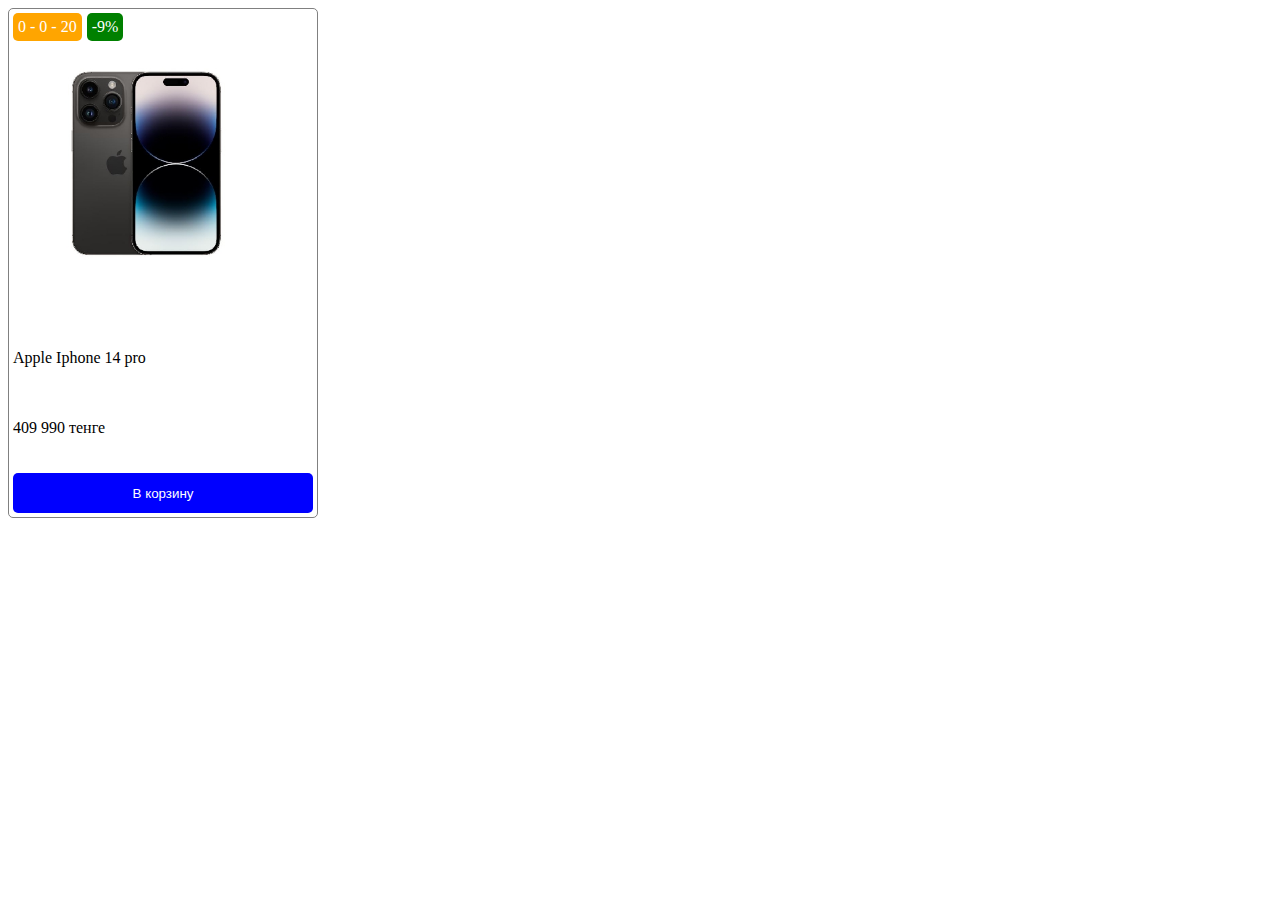
<file: index.html>
<!DOCTYPE html>
<html>
    <head>
        <meta charset="UTF-8">
        <title>Position flexbox</title>
        <link rel="stylesheet" href="./style.css">
    </head>
    <body>
        <div class="block">
<div class="discount">
<div class="discount-credit">
0 - 0 - 20
</div>
<div class="discount-percent">
-9%
</div>
</div>
<div class="image">
    <img src="./smartfon-apple-iphone-14-pro-max-128gb-space-black-mqc63rua-520x325.jpg" alt="iphone">
</div>
<div class="title">
    <p>
        Apple Iphone 14 pro
    </p>
</div>
<div class="price">
    <p>
        409 990 тенге
    </p>
</div>
<div>
    <button class="button">
        В корзину
    </button>
</div>
        </div>
    </body>
</html>
</file>
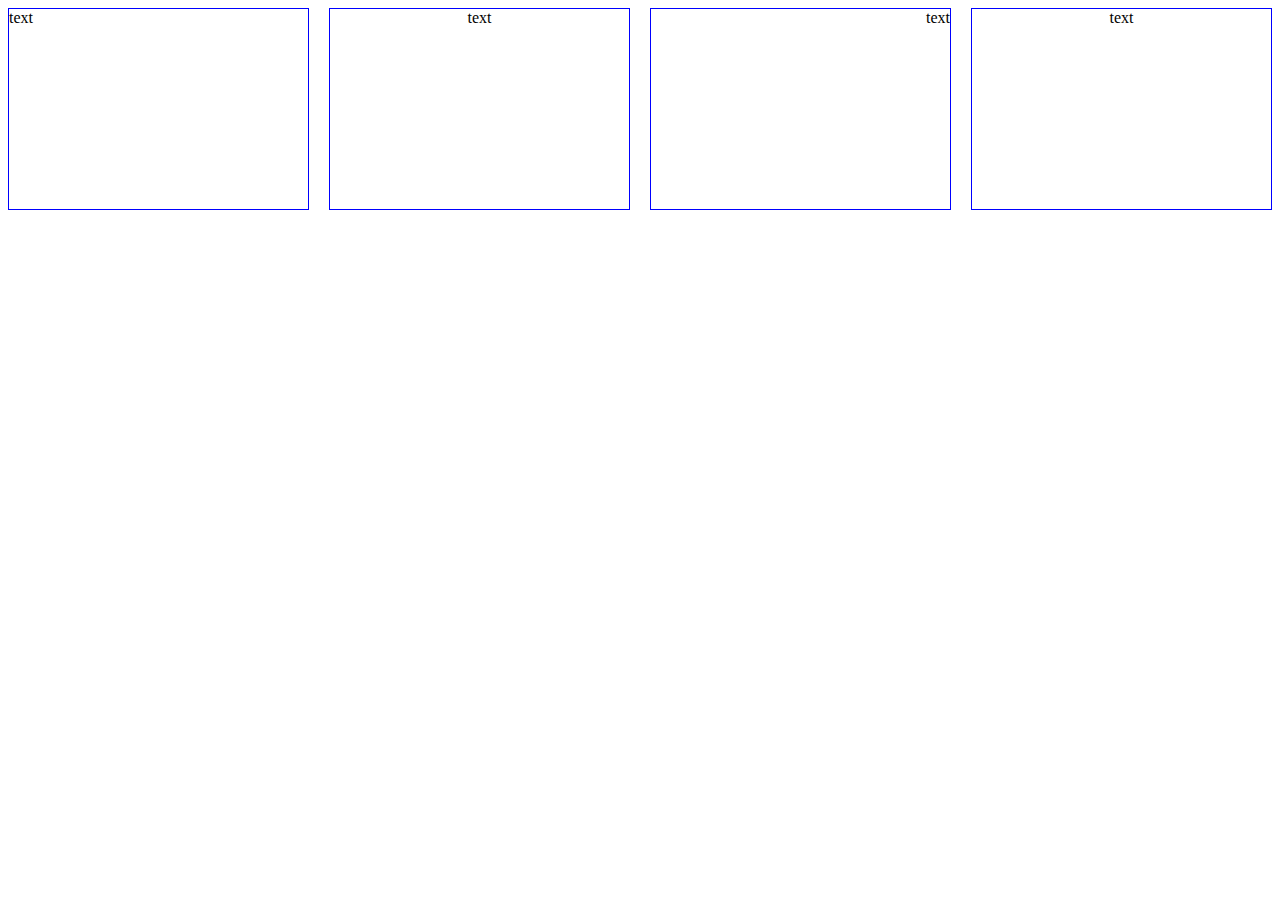
<file: 5a.html>
<!DOCTYPE html>
<html>
    <head>
        <title>Flexbox5a</title>
        <link rel="stylesheet" href="5a.css">
    </head>
    <body>
    <div class="container">
        <div class="box1">
text
        </div>
        <div class="box2">
text
        </div>
        <div class="box3">
text
        </div>
        <div class="box4">
text
        </div>
    </div>    
    </body>
</html>
</file>
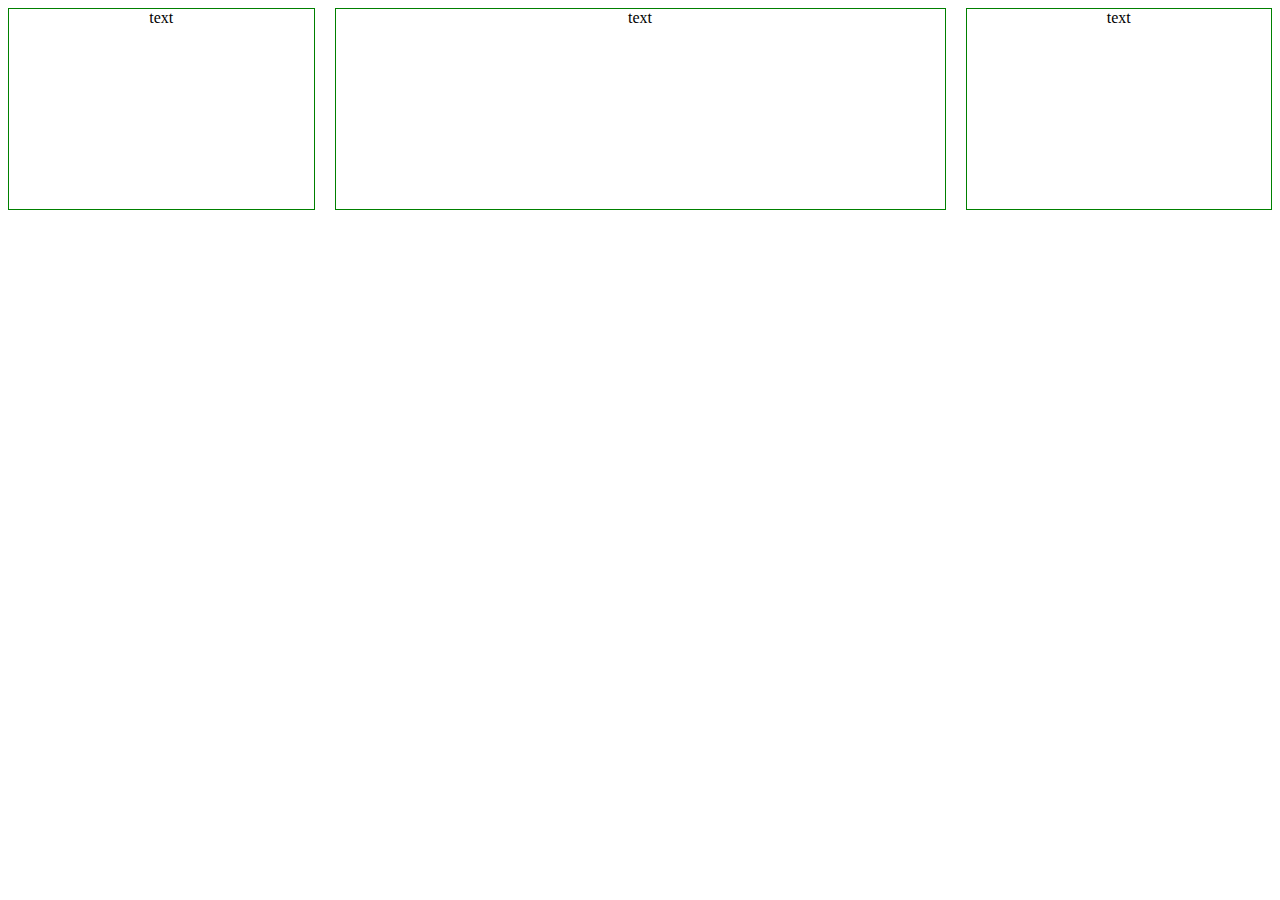
<file: 5b.html>
<!DOCTYPE html>
<html>
    <head>
        <title>Flexbox5b</title>
        <link rel="stylesheet" href="5b.css">
    </head>
    <body>
    <div class="container">
        <div class="box1">
text
        </div>
        <div class="box2">
text
        </div>
        <div class="box3">
text
        </div>
    </div>    
    </body>
</html>
</file>
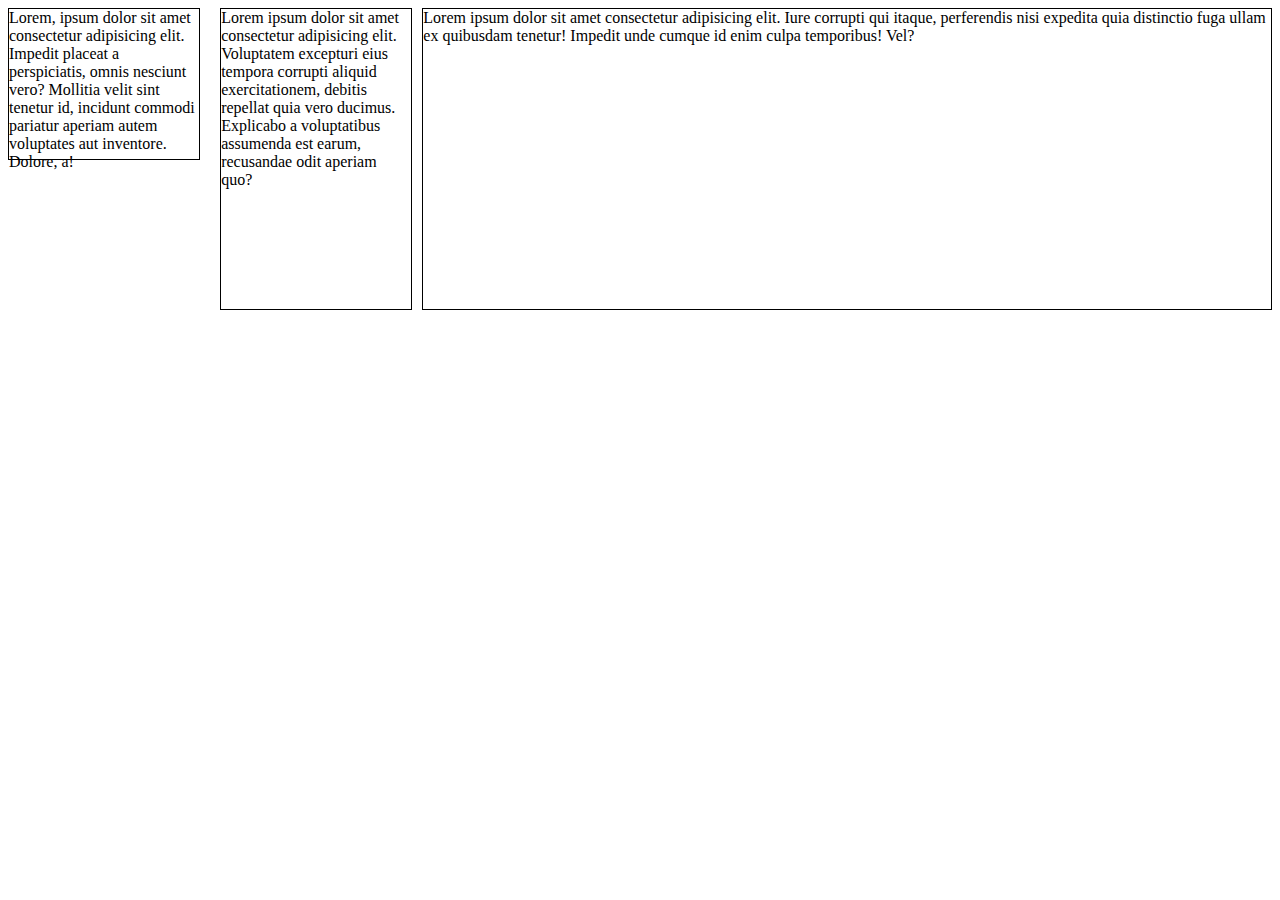
<file: 5c.html>
<!DOCTYPE html>
<html>
    <head>
        <title>Flexbox5c</title>
        <link rel="stylesheet" href="5c.css">
    </head>
    <body>
    <div class="container">
        <div class="box1">
Lorem, ipsum dolor sit amet consectetur adipisicing elit. Impedit placeat a perspiciatis, omnis nesciunt vero? Mollitia velit sint tenetur id, incidunt commodi pariatur aperiam autem voluptates aut inventore. Dolore, a!
        </div>
        <div class="box2">
Lorem ipsum dolor sit amet consectetur adipisicing elit. Voluptatem excepturi eius tempora corrupti aliquid exercitationem, debitis repellat quia vero ducimus. Explicabo a voluptatibus assumenda est earum, recusandae odit aperiam quo?
        </div>
        <div class="box3">
Lorem ipsum dolor sit amet consectetur adipisicing elit. Iure corrupti qui itaque, perferendis nisi expedita quia distinctio fuga ullam ex quibusdam tenetur! Impedit unde cumque id enim culpa temporibus! Vel?
        </div>
    </div>    
    </body>
</html>
</file>
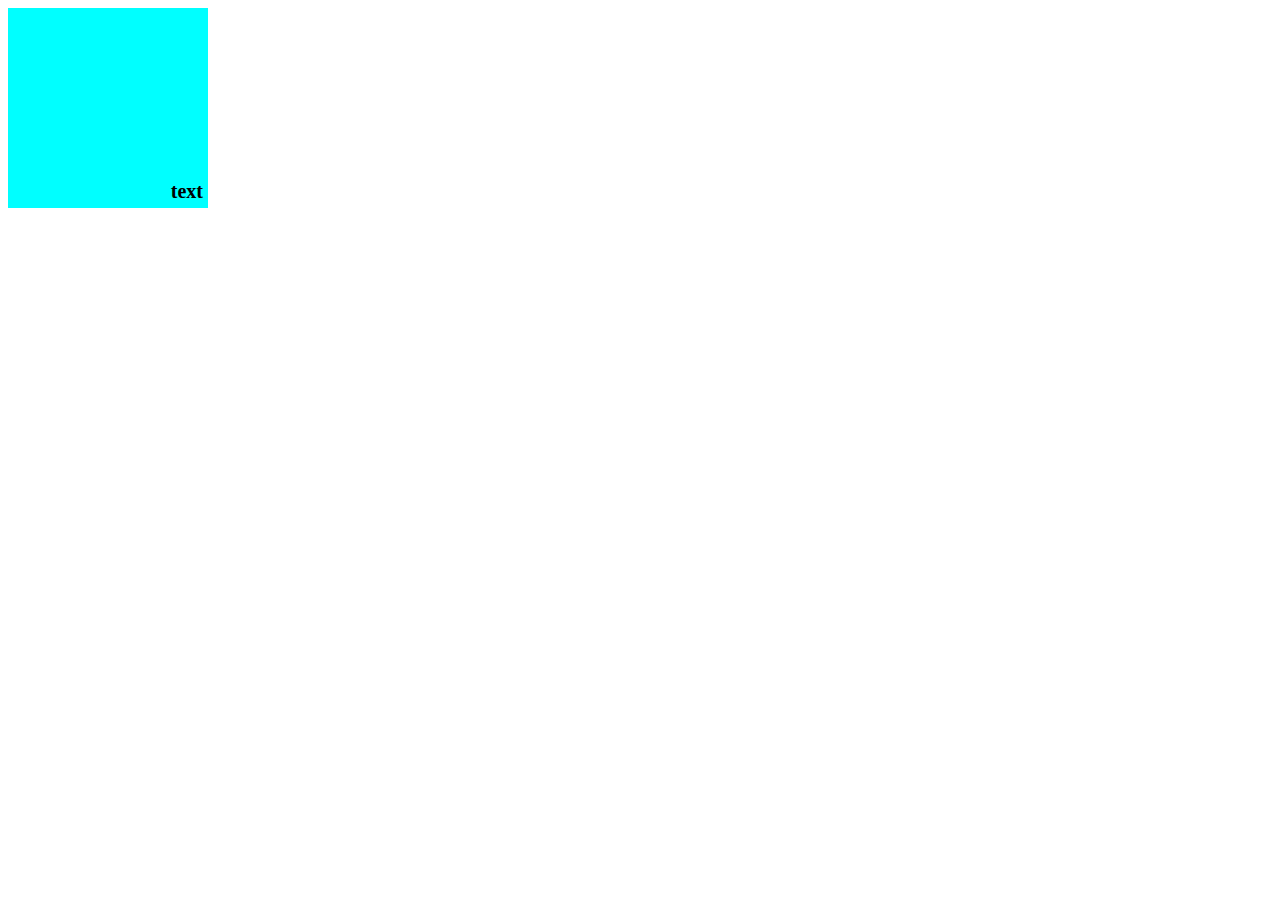
<file: 6a.html>
<!DOCTYPE html>
<html>
    <head>
        <title>Positions6a</title>
        <link rel="stylesheet" href="6a.css">
    </head>
    <body>
        <div class="container">
            <div class="box">
                text
            </div>
        </div>
    </body>
</html>
</file>
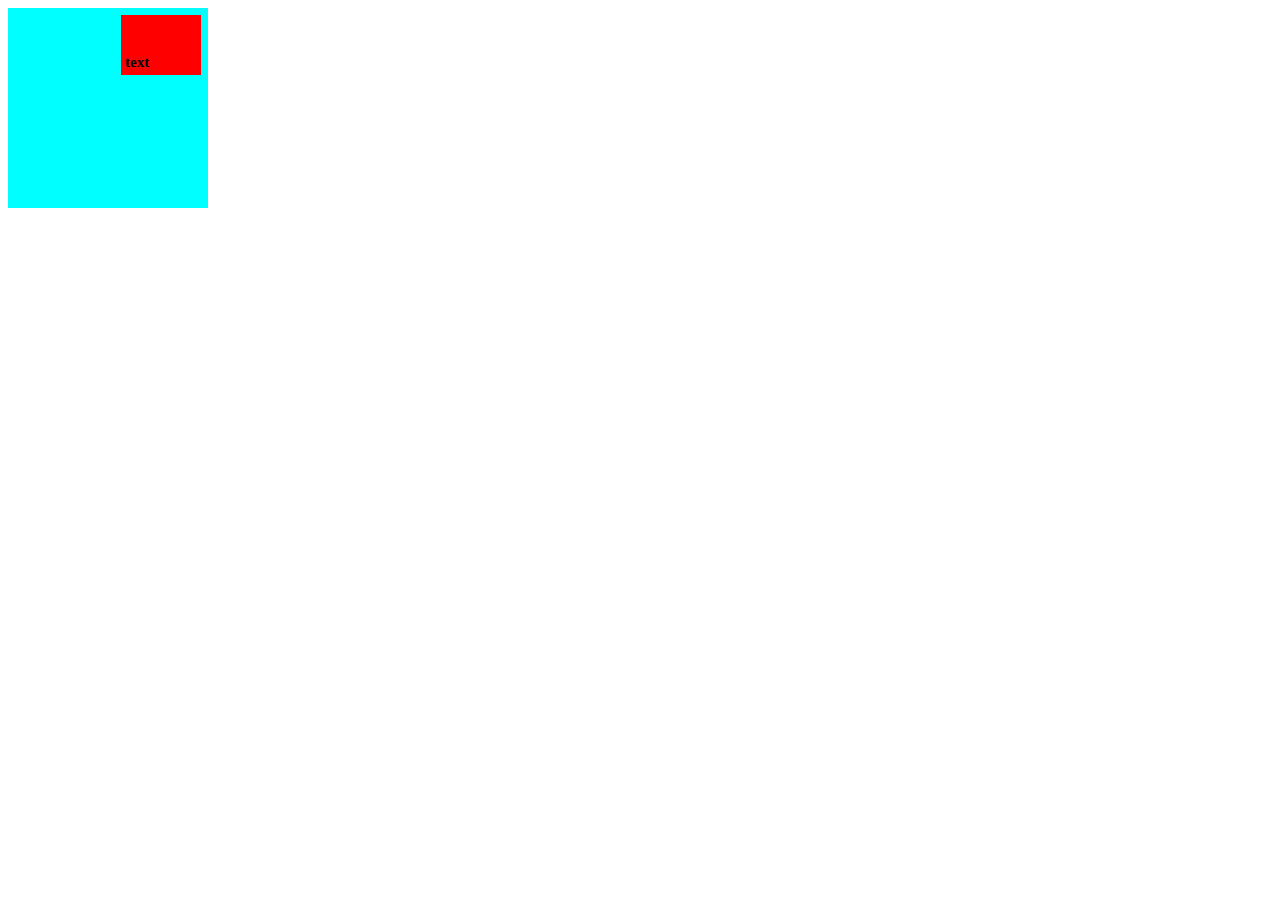
<file: 6b.html>
<!DOCTYPE html>
<html>
    <head>
        <title>Positions6b</title>
        <link rel="stylesheet" href="6b.css">
    </head>
    <body>
        <div class="block">
            <div class="box">
                <div class="box-text">
                    text
                </div>
            </div>
        </div>
    </body>
</html>
</file>
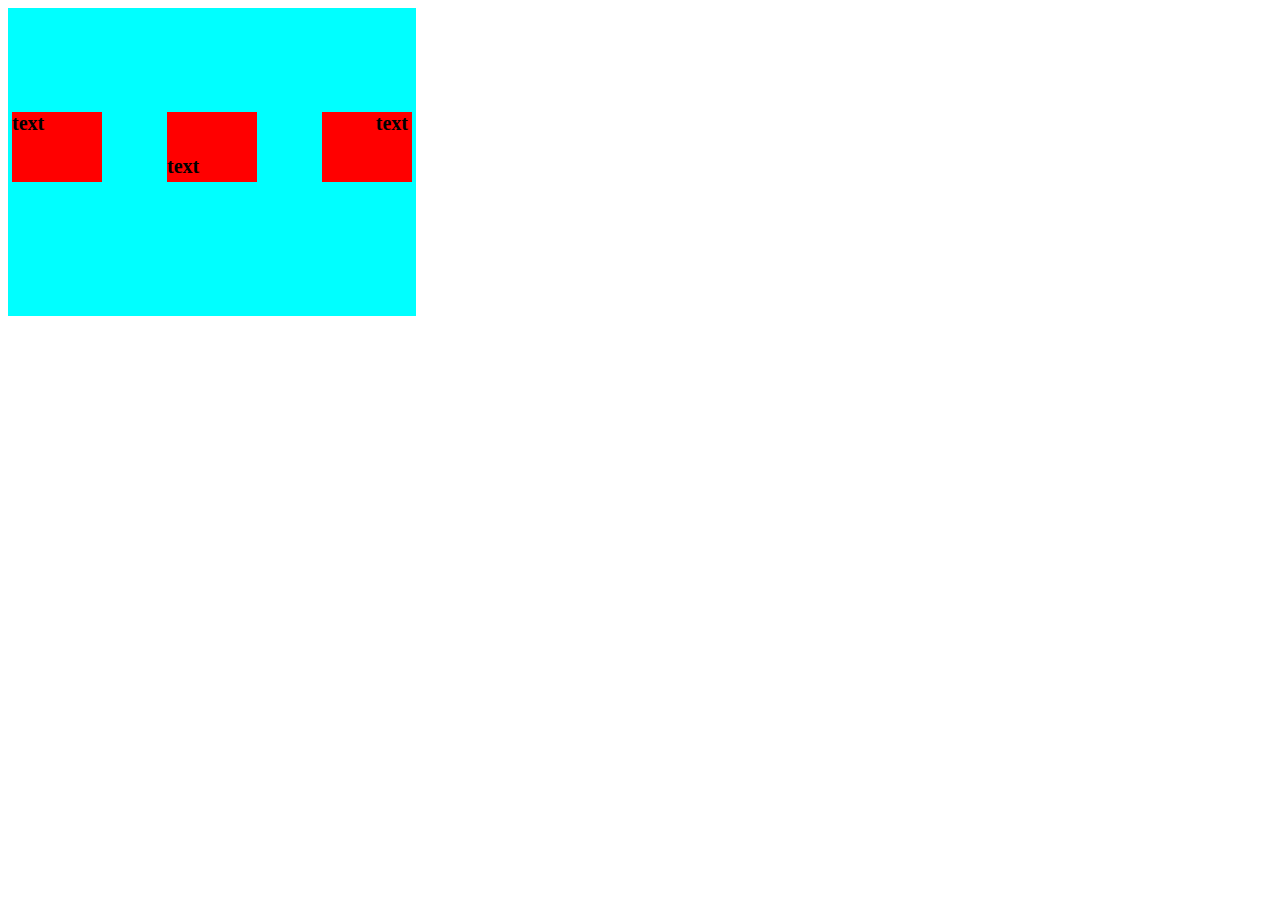
<file: 6c.html>
<!DOCTYPE html>
<html>
    <head>
        <title>Positions6c</title>
        <link rel="stylesheet" href="6c.css">
    </head>
    <body>
       <div class="block">
        <div class="box1">
            <div class="box-text1">
                text
            </div>
        </div>
        <div class="box2">
            <div class="box-text2">
                text
            </div>
        </div>
        <div class="box3">
            <div class="box-text3">
                text
            </div>
        </div>
       </div>
    </body>
</html>
</file>
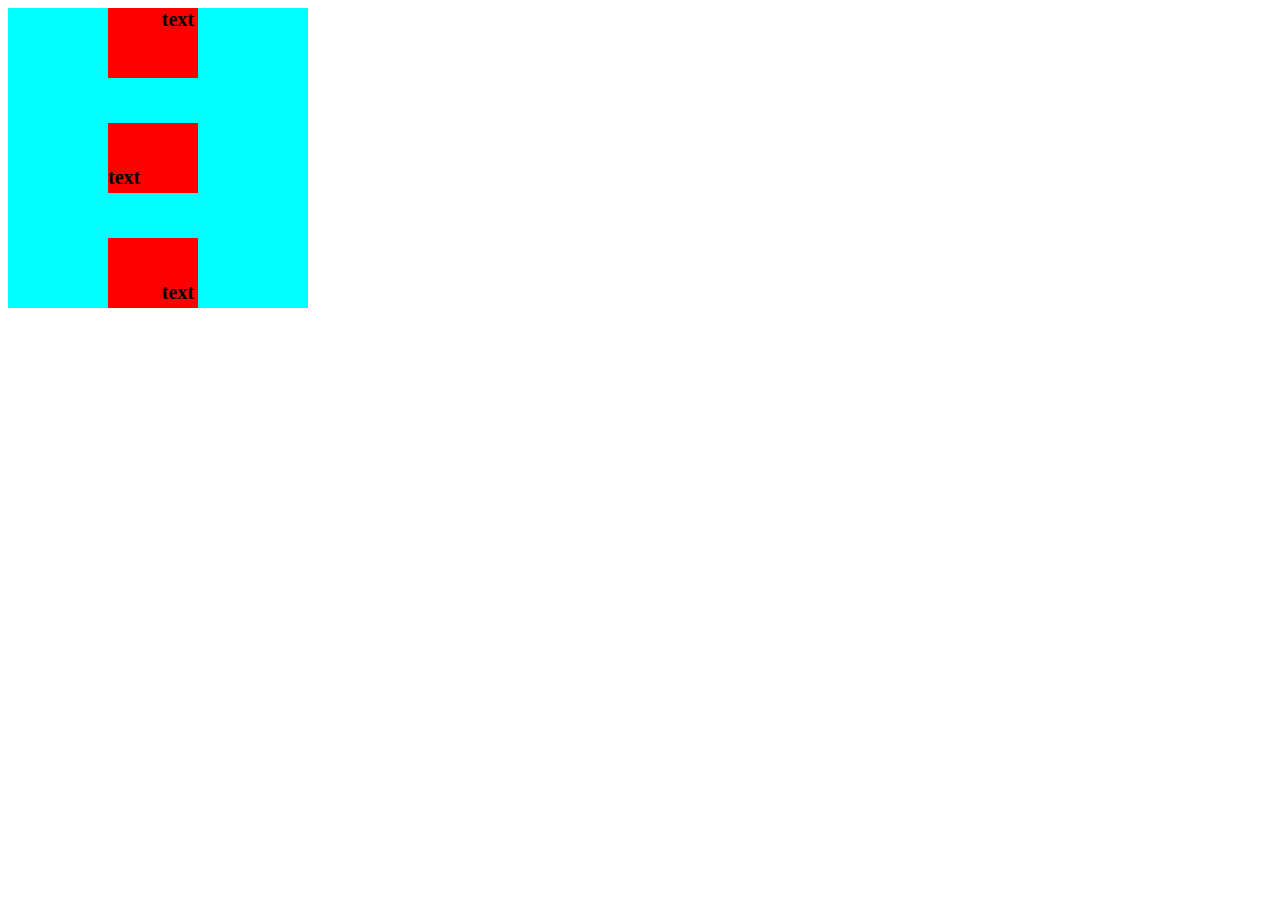
<file: 6d.html>
<!DOCTYPE html>
<html>
    <head>
        <title>Positions6d</title>
        <link rel="stylesheet" href="6d.css">
    </head>
    <body>
       <div class="block">
        <div class="box1">
            <div class="box-text1">
                text
            </div>
        </div>
        <div class="box2">
            <div class="box-text2">
                text
            </div>
        </div>
        <div class="box3">
            <div class="box-text3">
                text
            </div>
        </div>
       </div>
    </body>
</html>
</file>
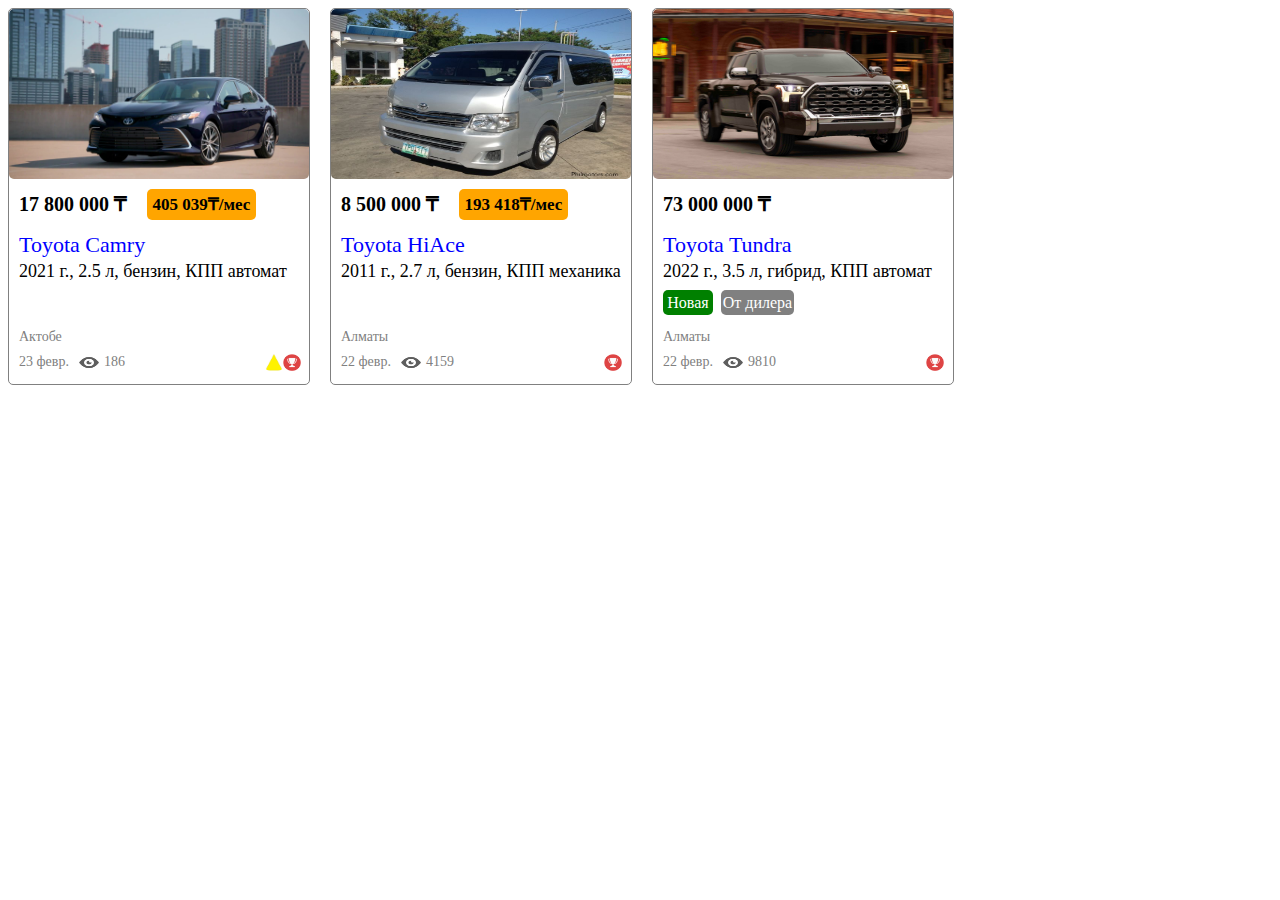
<file: kolesa.html>
<!DOCTYPE html>
<html>
    <head>
        <meta charset="UTF-8">
        <title>KOLESA</title>
        <link rel="stylesheet" href="kolesa.css">
    </head>
    <body>
        <div class="container">
        <div class="block1">
            <div class="image1">
                <img src="toyota camry 2021.jpg" alt="toyota camry">
            </div>
            <div class="box1">
                <div class="price">
                    <p>17 800 000 ₸</p>
                </div>
                <div class="credit">
                    <p>405 039₸/мес</p>
                </div>
            </div>
            <div class="title">
                <p>Toyota Camry</p>
            </div>
            <div class="description">
                <p>2021 г., 2.5 л, бензин, КПП автомат</p>
            </div>
            <div class="city">
                <p>Актобе</p>
            </div>
            <div class="box2">
                <div class="date">
                    <p>23 февр.</p>
                </div>
                <div class="image2">
                    <img src="eye-32.png" alt="eye icon">
                </div>
                <div class="views">
                    <p>186</p>
                </div>
                <div class="image4">
                    <img src="triangle.jpg" alt="triangle icon">
                </div>
                <div class="image5">
                    <img src="icon1.png" alt="icon1">
                </div>
            </div>
        </div>
        <div class="block2">
            <div class="image1">
                <img src="toyota hiace 2011.jpg" alt="toyota hiace">
            </div>
            <div class="box1">
                <div class="price">
                    <p>8 500 000 ₸</p>
                </div>
                <div class="credit">
                    <p>193 418₸/мес</p>
                </div>
            </div>
            <div class="title">
                <p>Toyota HiAce</p>
            </div>
            <div class="description">
                <p>2011 г., 2.7 л, бензин, КПП механика</p>
            </div>
            <div class="city">
                <p>Алматы</p>
            </div>
            <div class="box2">
                <div class="date">
                    <p>22 февр.</p>
                </div>
                <div class="image2">
                    <img src="eye-32.png" alt="eye icon">
                </div>
                <div class="views">
                    <p>4159</p>
                </div>
                <div class="image3">
                    <img src="icon1.png" alt="icon1">
                </div>
            </div>
        </div>
        <div class="block3">
            <div class="image1">
                <img src="toyota tundra 2022.jpg" alt="toyota tundra">
            </div>
            <div class="box4">
                <div class="price">
                    <p>73 000 000 ₸</p>
                </div>
            </div>
            <div class="title">
                <p>Toyota Tundra</p>
            </div>
            <div class="description">
                <p>2022 г., 3.5 л, гибрид, КПП автомат</p>
            </div>
            <div class="box3">
            <div class="additional1">
                <p>Новая</p>
            </div>
            <div class="additional2">
                <p>От дилера</p>
            </div></div>
            <div class="city">
                <p>Алматы</p>
            </div>
            <div class="box2">
                <div class="date">
                    <p>22 февр.</p>
                </div>
                <div class="image2">
                    <img src="eye-32.png" alt="eye icon">
                </div>
                <div class="views">
                    <p>9810</p>
                </div>
                <div class="image3">
                    <img src="icon1.png" alt="icon1">
                </div>
            </div>
        </div>
        </div>
    </body>
</html>
</file>
<file: style.css>
.block {
    width: 300px;
    height: 500px;
    border: 1px solid gray;
    border-radius: 5px;
    position: relative;
    padding: 4px;
    display: flex;
    flex-direction: column;
    justify-content: space-between;
}

.discount {
    display: flex;
    align-items: center;
    position: absolute;
    top: 4px;
    left: 4px;
}

.discount-credit {
    background-color: orange;
    margin-right: 5px;
    color: #fff;
    padding: 5px;
    border-radius: 5px;
}

.discount-percent{
    background-color: green;
    color: #fff;
    padding: 5px;
    border-radius: 5px;
}

.image {
    width: 170px;
    height: 200px;
    padding: 50px;
}

img {
    width: 100%;
    height: 100%;
}

.title {
}

.price{
}

.button {
    width: 100%;
}

button {
    width: 100%;
    background-color: blue;
    color: white;
    border: none;
    height: 40px;
    border-radius: 5px;
    cursor: pointer;
}

button:hover {
    opacity: .7;
}
</file>
<file: 5a.css>
.container {
    display: flex;
}

.box1 {
    border: 1px solid blue;
    flex: 1;
    height: 200px;
    display: flex;
    justify-content: left;
}
.box2 {
    border: 1px solid blue;
    flex: 1;
    height: 200px;
    display: flex;
    justify-content: center;
    margin-left: 20px;
    margin-right: 20px;
}
.box3 {
    border: 1px solid blue;
    flex: 1;
    height: 200px;
    display: flex;
    justify-content: right;
    margin-right: 20px;
}
.box4 {
    border: 1px solid blue;
    flex: 1;
    height: 200px;
    display: flex;
    justify-content: center;
}
</file>
<file: 5b.css>
.container {
    display: flex;
}

.box1 {
    border: 1px solid green;
    flex: 1;
    height: 200px;
    display: flex;
    justify-content: center;
}
.box2 {
    border: 1px solid green;
    flex: 2;
    height: 200px;
    margin-left: 20px;
    margin-right: 20px;
    display: flex;
    justify-content: center;
}
.box3 {
    border: 1px solid green;
    flex: 1;
    height: 200px;
    display: flex;
    justify-content: center;
}
</file>
<file: 5c.css>
.container {
    display: flex;
}

.box1 {
    border: 1px solid black;
    width: 300px;
    height: 150px;
    margin-right: 20px;
    display: flex;
    justify-content: center;
}
.box2 {
    border: 1px solid black;
    width: 300px;
    height: 300px;
    margin-right: 10px;
    display: flex;
    justify-content: center;
}
.box3 {
    border: 1px solid black;
    display: flex;
    justify-content: center;
}
</file>
<file: 6a.css>
.container {
    display: flex;
    width: 200px;
    height: 200px;
    border: none;
    background-color: aqua;
    position: relative;
}

.box {
    border: 1px solid aqua;
    font-size: 20px;
    font-weight: bold;
    position: absolute;
    bottom: 4px;
    right: 4px;
}
</file>
<file: 6b.css>
.block {
    border: none;
    background-color: aqua;
    width: 200px;
    height: 200px;
    position: relative;
}

.box {
    width: 80px;
    height: 60px;
    background-color: red;
    position: absolute;
    top: 7px;
    right: 7px;
}

.box-text {
    font-size: 15px;
    font-weight: bold;
    position: absolute;
    bottom: 4px;
    left: 4px;
}
</file>
<file: 6c.css>
.block {
    width: 400px;
    height: 300px;
    background-color: aqua;
    padding: 4px;
    display: flex;
    justify-content: space-between;
}

.box1 {
    width: 90px;
    height: 70px;
    background-color: red;
    margin-top: 100px;
}

.box2 {
    width: 90px;
    height: 70px;
    background-color: red;
    margin-top: 100px;
    position: relative;
}

.box3 {
    width: 90px;
    height: 70px;
    background-color: red;
    margin-top: 100px;
    position: relative;
}

.box-text1 {
    font-size: 20px;
    font-weight: bold;
}

.box-text2 {
    font-size: 20px;
    font-weight: bold;
    position: absolute;
    bottom: 4px;
}

.box-text3 {
    font-size: 20px;
    font-weight: bold;
    position: absolute;
    right: 4px;
}
</file>
<file: 6d.css>
.block {
    width: 300px;
    height: 300px;
    background-color: aqua;
}

.box1 {
    width: 90px;
    height: 70px;
    background-color: red;
    position: relative;
    margin-left: 100px;
}

.box2 {
    width: 90px;
    height: 70px;
    background-color: red;
    margin-top: 45px;
    position: relative;
    margin-left: 100px;
}

.box3 {
    width: 90px;
    height: 70px;
    background-color: red;
    margin-top: 45px;
    position: relative;
    margin-left: 100px;
}

.box-text1 {
    font-size: 20px;
    font-weight: bold;
    position: absolute;
    right: 4px;
}

.box-text2 {
    font-size: 20px;
    font-weight: bold;
    position: absolute;
    bottom: 4px;
}

.box-text3 {
    font-size: 20px;
    font-weight: bold;
    position: absolute;
    right: 4px;
    bottom: 4px;
}
</file>
<file: kolesa.css>
.container {
    display: flex;
}

.block1 {
    width: 300px;
    height: 375px;
    border: 1px solid gray;
    border-radius: 5px;
    margin-right: 20px;
}

.block2 {
    width: 300px;
    height: 375px;
    border: 1px solid gray;
    border-radius: 5px;
    margin-right: 20px;
}

.block3 {
    width: 300px;
    height: 375px;
    border: 1px solid gray;
    border-radius: 5px;
}

.image1 {
    width: 300px;
    height: 170px;
    cursor: pointer;
    position: relative;
}

img {
    width: 100%;
    height: 100%;
    border-radius: 5px;
}

.box1 {
    display: flex;
    align-items: center;
    border: none;
    width: 300px;
    height: 50px;
}

.price {
    font-size: 20px;
    font-weight: bold;
    padding: 10px;
}

.credit {
    font-size: 17px;
    font-weight: bold;
    background-color: orange;
    margin-left: 10px;
    border-radius: 5px;
    display: flex;
    align-items: center;
    width: 103px;
    height: 25px;
    padding: 3px;
    justify-content: center;
}

.box2 {
    display: flex;
    align-items: center;
    margin-left: 10px;
    position: absolute;
    top: 340px;
}

.box3 {
    display: flex;
    margin-left: 10px;
    position: absolute;
    top: 290px;
}

.box4 {
    width: 300px;
    height: 50px;
    border: none;
    display: flex;
    align-items: center;
}

.title {
    font-size: 22px;
    color: blue;
    cursor: pointer;
    margin-left: 10px;
    position: absolute;
    top: 210px;
    font-style: initial;
}

.description {
    font-size: 18px;
    margin-left: 10px;
    position: absolute;
    top: 243px;
}

.city {
    color: grey;
    font-size: 14px;
    margin-left: 10px;
    position: absolute;
    top: 315px;
}

.date {
    color: grey;
    font-size: 14px;
    margin-right: 10px;
}

.image2 {
    width: 20px;
    height: 15px;
}

.views {
    color: grey;
    font-size: 14px;
    margin-left: 5px;
}

.additional1 {
    background-color: green;
    color: #fff;
    border-radius: 5px;
    width: 50px;
    height: 25px;
    display: flex;
    align-items: center;
    justify-content: center;
    margin-right: 8px;
}

.additional2 {
    background-color: grey;
    color: #fff;
    border-radius: 5px;
    width: 73px;
    height: 25px;
    display: flex;
    align-items: center;
    justify-content: center;
}

.image3 {
    width: 18px;
    height: 17px;
    margin-left: 150px;
}

.image4 {
    width: 18px;
    height: 17px;
    margin-left: 140px;
}

.image5 {
    width: 18px;
    height: 17px;
}
</file>
